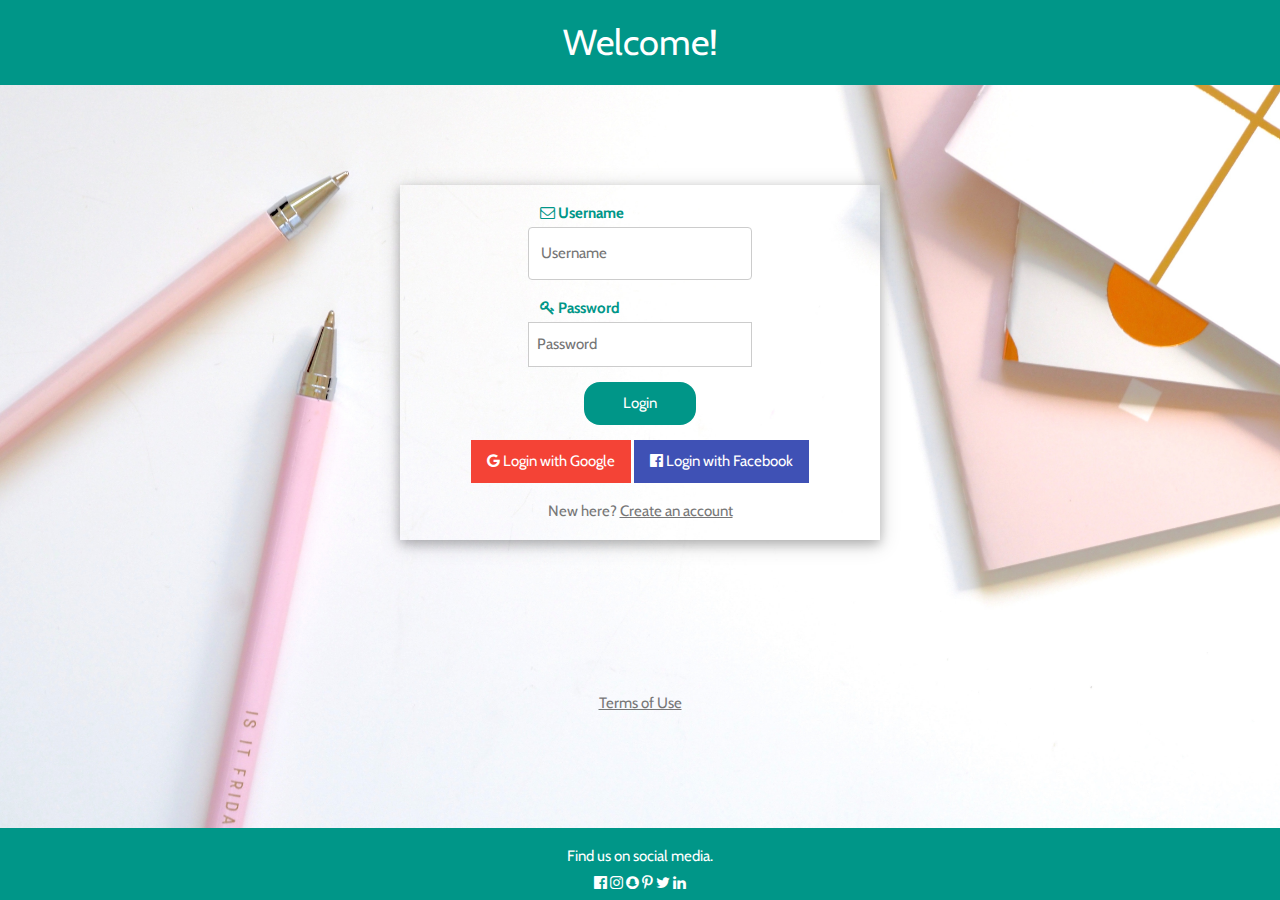
<file: index.html>
<!DOCTYPE html>
<html>
<title>Login</title>
<meta name="viewport" content="width=device-width, initial-scale=1">
<link rel="stylesheet" href="https://www.w3schools.com/w3css/4/w3.css">
<link rel='stylesheet' href='https://fonts.googleapis.com/css?family=Cabin'>
<link rel="stylesheet" href="https://cdnjs.cloudflare.com/ajax/libs/font-awesome/4.7.0/css/font-awesome.min.css">
<link rel="stylesheet" type="text/css" href="css/impluse_shopping.css"/>

<style>
    html,body,h1,h2,h3,h4,h5,h6 {font-family: "Cabin"}
</style>
<body class="bgimg">

  <header class="w3-container w3-teal w3-center">
    <h1>Welcome!</h1>
  </header>

  <div id="login" class="w3-container w3-center aligncenter">
    <form class="w3-container w3-card-4" autocomplete="off">
      <center>

      <p style="width:50%;">
        <label class="w3-text-teal w3-left"><i class="fa fa-envelope-o w3-hover-opacity"></i><b> Username</b></label>
        <input class="w3-input w3-border" placeholder="Username" id="username" type="text" value="" required>
      </p>

      <p style="width:50%;">
        <label class="w3-text-teal w3-left"><i class="fa fa-key w3-hover-opacity"></i><b> Password</b></label>
        <input class="w3-input w3-border" placeholder="Password" id="password" type="password" value="" required>
      </p>

      </center>
      <p>
        <a button class="w3-btn w3-round-xlarge w3-teal" style="width:25%;" onClick="processForm()">Login</a>
      </p>

      <p><button class="w3-btn w3-red"><i class="fa fa-google w3-hover-opacity"></i> Login with Google</button>
         <button class="w3-btn w3-indigo"><i class="fa fa-facebook-official w3-hover-opacity"></i> Login with Facebook</button>
      </p>

      <p>New here?
        <span><a href="">Create an account</a><span>
      </p>
    </form>

  </br></br></br></br></br>
    <p><a href="">Terms of Use</a></p>
  </div>

  <footer class="w3-container w3-teal w3-center w3-margin-top footer">
    <p>Find us on social media.</br>
    <i class="fa fa-facebook-official w3-hover-opacity onhover" onlick=""></i>
    <i class="fa fa-instagram w3-hover-opacity onhover" onlick=""></i>
    <i class="fa fa-snapchat w3-hover-opacity onhover" onlick=""></i>
    <i class="fa fa-pinterest-p w3-hover-opacity onhover" onlick=""></i>
    <i class="fa fa-twitter w3-hover-opacity onhover" onlick=""></i>
    <i class="fa fa-linkedin w3-hover-opacity onhover" onlick=""></i></p>
  </footer>

<script src="impulse_shopping.js"></script>

</body>
</html>
</file>
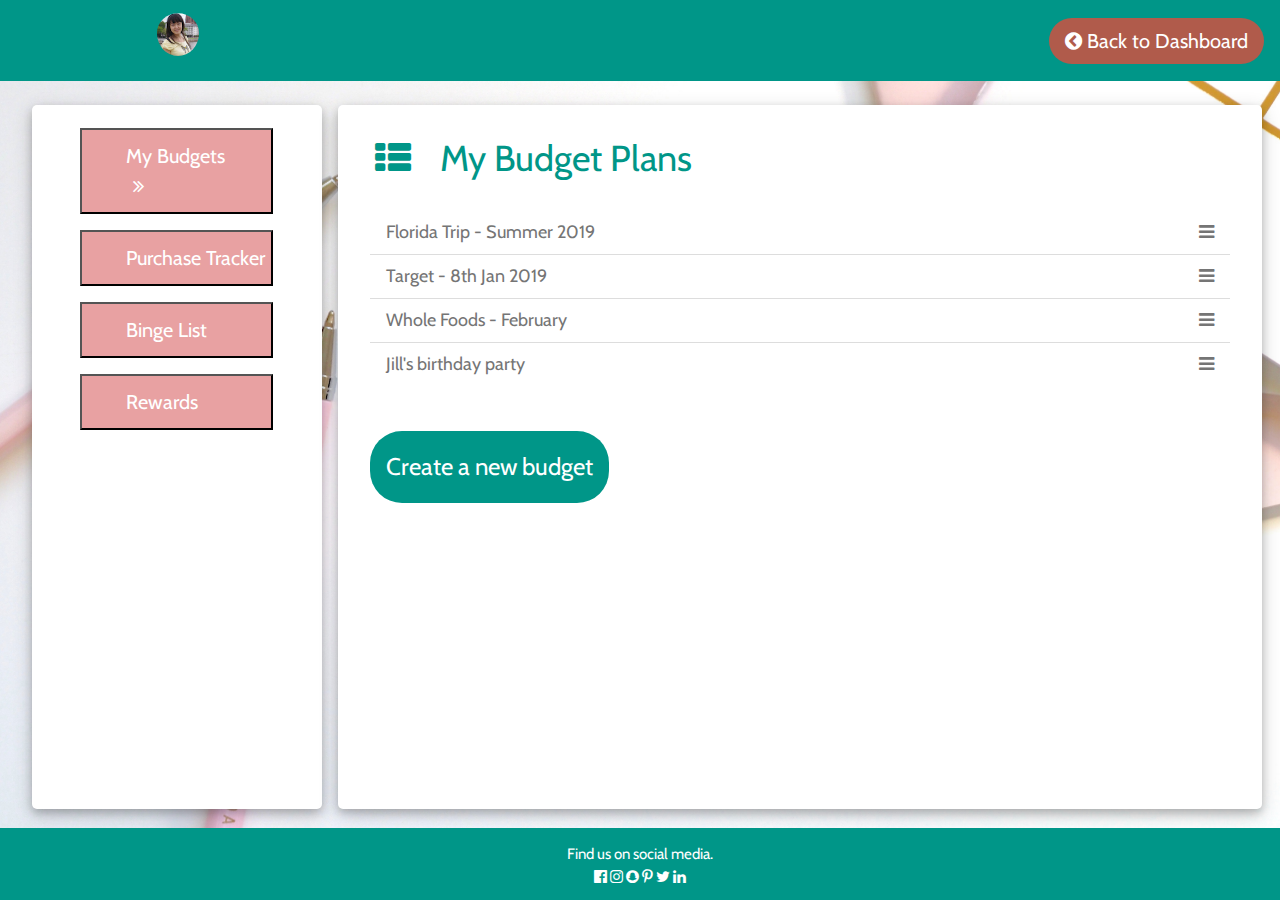
<file: budget_list.html>
<!DOCTYPE html>
<html>
<title>Budget List</title>
<meta charset="UTF-8">
<meta name="viewport" content="width=device-width, initial-scale=1">
<link rel="stylesheet" type="text/css" href="css/impluse_shopping.css"/>
<link rel="stylesheet" href="https://www.w3schools.com/w3css/4/w3.css">
<link rel='stylesheet' href='https://fonts.googleapis.com/css?family=Cabin'>
<link rel="stylesheet" href="https://cdnjs.cloudflare.com/ajax/libs/font-awesome/4.7.0/css/font-awesome.min.css">

<style>
  html,body,h1,h2,h3,h4,h5,h6 {font-family: "Cabin"}
</style>
<body class="w3-light-grey bgimg">

  <header class="w3-container w3-bar w3-teal header">
      <h1>
        <span class="profile-pic alignleft">
          <span><img src="images/QH2.jpg" style="width:13%;vertical-align:middle;padding-top: 1%;" class="w3-circle aligncenter onhover"></span>
        </span>

          <span class = "header-text inline-text">
          <span class="alignright">
            <button onclick="location.href = 'dashboard.html';" class="w3-button w3-round-xxlarge btn-size w3-hover-text-dark-gray" style="background-color:#b05b4b;">
              <i class="fa fa-chevron-circle-left"></i> Back to Dashboard</button>
          </span>
        </span>
      </h1>
  </header>

<!-- Page Container -->
<!----------------------------------------------------------------------------------------------------------------------------------------->
<table class="w3-table w3-margin" style="width:98%; height:80%">

    <tr>
        <td style="width:25%;">

              <div class="w3-container w3-white w3-margin-bottom container">
                <center>
                    <br>
                    <button onclick="location.href = 'budget_list.html';" style="background-color: #e8a1a2; text-align: left; width:75%;padding-left:17%"
                            class="w3-text-white w3-hover-grey onhover w3-hover-text-dark-gray">
                        <h4>My Budgets
                            <i class="w3-margin-right fa fa-angle-double-right fa-fw"></i></h4>
                    </button>
                    <button onclick="location.href = 'purchase_tracker.html';" style="background-color: #e8a1a2; text-align: left; width:75%;padding-left:17%"
                            class="w3-margin-top w3-text-white w3-hover-grey onhover w3-hover-text-dark-gray">
                        <h4>Purchase Tracker</h4>
                    </button>
                    <button onclick="location.href = 'binge_list.html';" style="background-color: #e8a1a2; text-align: left; width:75%;padding-left:17%"
                            class="w3-margin-top w3-text-white w3-hover-grey onhover w3-hover-text-dark-gray">
                        <h4>Binge List</h4>
                    </button>
                    <button onclick="location.href = 'rewards.html'" style="background-color: #e8a1a2; text-align: left; width:75%;padding-left:17%"
                            class="w3-margin-top w3-text-white w3-hover-grey onhover w3-hover-text-dark-gray">
                            <h4>Rewards
                            </h4>
                    </button>
                </center>
              </div>
        </td>
        <td>
          <div class="w3-container w3-white w3-margin-bottom w3-text-gray container">
            <h1 class="w3-text-teal w3-padding-16 w3-margin-left">
              <i class="w3-margin-right fa fa-th-list fa-fw w3-xxlarge w3-text-teal"></i>
              My Budget Plans
            </h1>


            <div class="w3-container">
              <ul class="w3-ul w3-large w3-padding-36" id="budget-list">
                <li id="li1"><span onclick="overlayOn()" class="onhover">Florida Trip - Summer 2019</span>

                  <div class="w3-dropdown-hover w3-right" style="background-color:white;">
                    <i class="fa fa-bars"></i>
                    <div class="w3-dropdown-content w3-bar-block w3-border w3-text-gray" style="right:0;">
                      <a href="#" class="w3-bar-item w3-button w3-medium" onclick="overlayOn()"><i class="fa fa-eye"></i> View details</a>
                      <a href="#" class="w3-bar-item w3-button w3-medium" onclick="location.href = 'purchase_tracker.html';"><i class="fa fa-credit-card"></i> Track purchase</a>
                      <a href="#" class="w3-bar-item w3-button w3-medium" onclick="deleteListItem(li1)"><i class="fa fa-trash"></i> Delete budget</a>
                    </div>
                  </div>

                </li>
                <li id="li2"><span onclick="overlayOn()" class="onhover">Target - 8th Jan 2019</span>
                  <div class="w3-dropdown-hover w3-right" style="background-color:white;">
                    <i class="fa fa-bars"></i>
                    <div class="w3-dropdown-content w3-bar-block w3-border w3-text-gray" style="right:0;">
                      <a href="#" class="w3-bar-item w3-button w3-medium" onclick="overlayOn()"><i class="fa fa-eye"></i> View details</a>
                      <a href="#" class="w3-bar-item w3-button w3-medium" onclick="location.href = 'purchase_tracker.html';"><i class="fa fa-credit-card"></i> Track purchase</a>
                      <a href="#" class="w3-bar-item w3-button w3-medium" onclick="deleteListItem(li2)"><i class="fa fa-trash"></i> Delete budget</a>
                    </div>
                  </div>
                </li>
                <li  id="li3"><span onclick="overlayOn()" class="onhover">Whole Foods - February</span>
                  <div class="w3-dropdown-hover w3-right" style="background-color:white;">
                    <i class="fa fa-bars"></i>
                    <div class="w3-dropdown-content w3-bar-block w3-border w3-text-gray" style="right:0;">
                      <a href="#" class="w3-bar-item w3-button w3-medium" onclick="overlayOn()"><i class="fa fa-eye"></i> View details</a>
                      <a href="#" class="w3-bar-item w3-button w3-medium" onclick="location.href = 'purchase_tracker.html';"><i class="fa fa-credit-card"></i> Track purchase</a>
                      <a href="#" class="w3-bar-item w3-button w3-medium" onclick="deleteListItem(li3)"><i class="fa fa-trash"></i> Delete budget</a>
                    </div>
                  </div>
                </li>
                <li  id="li4"><span onclick="overlayOn()" class="onhover">Jill's birthday party</span>
                  <div class="w3-dropdown-hover w3-right" style="background-color:white;">
                    <i class="fa fa-bars"></i>
                    <div class="w3-dropdown-content w3-bar-block w3-border w3-text-gray" style="right:0">
                      <a href="#" class="w3-bar-item w3-button w3-medium" onclick="overlayOn()"><i class="fa fa-eye"></i> View details</a>
                      <a href="#" class="w3-bar-item w3-button w3-medium" onclick="location.href = 'purchase_tracker.html';"><i class="fa fa-credit-card"></i> Track purchase</a>
                      <a href="#" class="w3-bar-item w3-button w3-medium" onclick="deleteListItem(li4)"><i class="fa fa-trash"></i> Delete budget</a>
                    </div>
                  </div>
                </li>
              </ul>
            </br></br>
              <div class="">
                <a href="new_budget.html" button class="w3-button w3-ripple w3-teal w3-round-xxlarge btn-size w3-hover-text-dark-gray">
                  <h3>Create a new budget</h3>
                </a>
              </div>

            </div>
          </div>
        </td>
    </tr>
</table>
<!----------------------------------------------------------------------------------------------------------------------------------------->



<!-- Dummy data for budget details -->
<div id="overlay">
  <div id="overlay-text" style="background-color: #e5f9f4;" class="w3-card-4">
    <center>
    <table class="w3-table-all w3-card">
      <tr>
        <th><i class="fa fa-tag"></i> Item</th>
        <th><i class="fa fa-usd"></i> Rate</th>
        <th><i class="fa fa-hashtag"></i> Quantity</th>
        <th><i class="fa fa-shopping-bag"></i> Total</th>
      </tr>
      <tr>
        <td>Boots</td>
        <td>200</td>
        <td>1</td>
        <td>200</td>
      </tr>
      <tr>
        <td>Prada handbag</td>
        <td>450</td>
        <td>1</td>
        <td>450</td>
      </tr>
      <tr>
        <td>Sunglasses</td>
        <td>150</td>
        <td>3</td>
        <td>450</td>
      </tr>
      <tr>
        <td class="td-total"><i class="fa fa-money"></i> Total spend (in $)</td>
        <td class="td-total"></td>
        <td class="td-total"></td>
        <td class="td-total">1100</td>
      </tr>

    </table>


      <p><button onclick="overlayOff()" style="width:20%;" class="w3-button w3-teal w3-round-xxlarge btn-size w3-hover-text-dark-gray">
        OK
      </button></p>
    </center>
  </div>
</div>

<!-- Footer -->

<footer class="w3-container w3-teal w3-center w3-margin-top footer">
  <p>Find us on social media.</br>
  <i class="fa fa-facebook-official w3-hover-opacity onhover" onlick=""></i>
  <i class="fa fa-instagram w3-hover-opacity onhover" onlick=""></i>
  <i class="fa fa-snapchat w3-hover-opacity onhover" onlick=""></i>
  <i class="fa fa-pinterest-p w3-hover-opacity onhover" onlick=""></i>
  <i class="fa fa-twitter w3-hover-opacity onhover" onlick=""></i>
  <i class="fa fa-linkedin w3-hover-opacity onhover" onlick=""></i></p>
</footer>

<script src="impulse_shopping.js"></script>

</body>
</html>
</file>
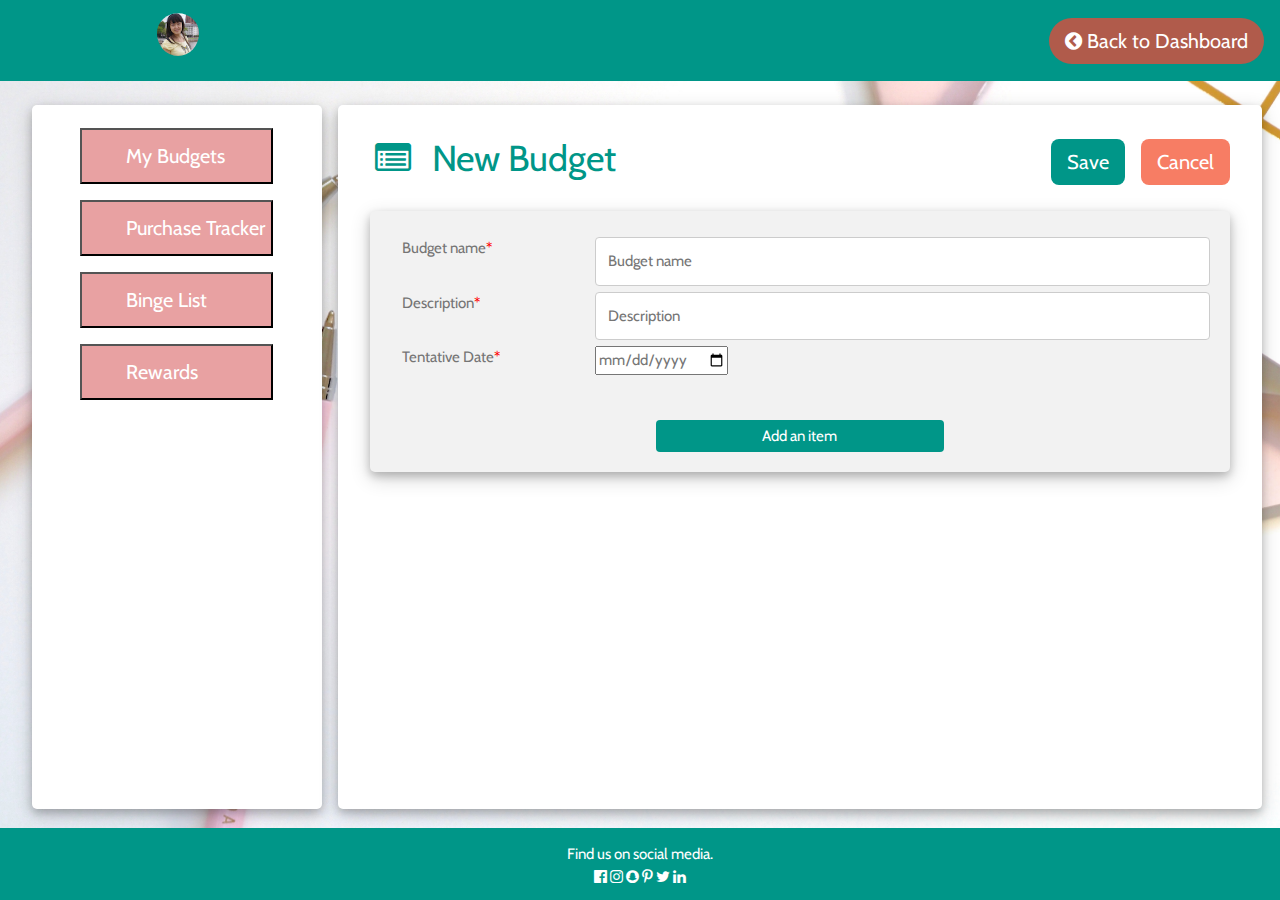
<file: new_budget.html>
<!DOCTYPE html>
<html>
<title>Binge List</title>
<meta charset="UTF-8">
<meta name="viewport" content="width=device-width, initial-scale=1">
<link rel="stylesheet" type="text/css" href="css/impluse_shopping.css"/>
<link rel="stylesheet" href="https://www.w3schools.com/w3css/4/w3.css">
<link rel='stylesheet' href='https://fonts.googleapis.com/css?family=Cabin'>
<link rel="stylesheet" href="https://cdnjs.cloudflare.com/ajax/libs/font-awesome/4.7.0/css/font-awesome.min.css">

<style>
    html,body,h1,h2,h3,h4,h5,h6 {font-family: "Cabin"}
</style>
<body class="w3-light-grey bgimg">

  <header class="w3-container w3-bar w3-teal header">
      <h1>
        <span class="profile-pic alignleft">
          <span><img src="images/QH2.jpg" style="width:13%;vertical-align:middle;padding-top: 1%;" class="w3-circle aligncenter onhover"></span>
        </span>

          <span class = "header-text inline-text">
          <span class="alignright">
            <button onclick="location.href = 'dashboard.html';" class="w3-button w3-round-xxlarge btn-size w3-hover-text-dark-gray" style="background-color:#b05b4b;">
              <i class="fa fa-chevron-circle-left"></i> Back to Dashboard</button>
          </span>
        </span>
      </h1>
  </header>

<!-- Page Container -->
<!----------------------------------------------------------------------------------------------------------------------------------------->
<table class="w3-table w3-margin" style="width:98%; height:80%">

    <tr>
        <td style="width:25%;">

              <div class="w3-container w3-white w3-margin-bottom container">
                  <!-- Functional buttons -->
                  <center>
                      <br>
                      <button onclick="location.href = 'budget_list.html';" style="background-color: #e8a1a2; text-align: left; width:75%;padding-left:17%"
                              class="w3-text-white w3-hover-grey onhover w3-hover-text-dark-gray">
                          <h4>My Budgets</h4>
                      </button>
                      <button onclick="location.href = 'purchase_tracker.html';" style="background-color: #e8a1a2; text-align: left; width:75%;padding-left:17%"
                              class="w3-margin-top w3-text-white w3-hover-grey onhover w3-hover-text-dark-gray">
                          <h4>Purchase Tracker</h4>
                      </button>
                      <button onclick="location.href = 'binge_list.html';" style="background-color: #e8a1a2; text-align: left; width:75%;padding-left:17%"
                              class="w3-margin-top w3-text-white w3-hover-grey onhover w3-hover-text-dark-gray">
                          <h4>Binge List</h4>
                      </button>
                      <button onclick="location.href = 'rewards.html'" style="background-color: #e8a1a2; text-align: left; width:75%;padding-left:17%"
                              class="w3-margin-top w3-text-white w3-hover-grey onhover w3-hover-text-dark-gray">
                              <h4>Rewards</h4>
                      </button>
                  </center>
              </div>
        </td>
        <td>
          <div class="w3-container w3-white w3-margin-bottom container">
            <h1 class="w3-text-teal w3-padding-16 w3-margin-left">
                <i class="w3-margin-right fa fa-list-alt fa-fw w3-xxlarge w3-text-teal"></i><span id="new-budget-title">New Budget</span>

                <span class="alignright">
                  <button onclick="cancelOverlayOn()" style="background-color:#f77d64;" class="w3-button w3-text-white w3-round-large btn-size w3-margin-right w3-hover-text-dark-gray">
                      Cancel
                  </button>
                </span>
                &nbsp &nbsp
                <span class="alignright">
                  <button onclick="saveOverlayOn()" class="w3-button w3-teal w3-round-large btn-size w3-margin-right w3-hover-text-dark-gray">
                      Save
                  </button>
                </span>
            </h1>

            <div class="container w3-margin-left w3-margin-right" style="height:auto;">

                <div class="row">
                  <div class="col-25 w3-text-gray">
                    <label for="budget_name">Budget name<span style="color:red">*</span></label>
                  </div>
                  <div class="col-75">
                    <input type="text" id="budget_name" name="budget_name" placeholder="Budget name" oninput="updateNewBudgetTitle()" required>
                  </div>
                </div>
                <div class="row w3-text-gray">
                  <div class="col-25">
                    <label for="description">Description<span style="color:red">*</span></label>
                  </div>
                  <div class="col-75 w3-text-gray">
                    <input type="text" id="description" name="description" placeholder="Description" required>
                  </div>
                </div>

                <div class="row w3-text-gray">
                  <div class="col-25">
                    <label for="est_date">Tentative Date<span style="color:red">*</span></label>
                  </div>
                  <div class="col-75">
                    <input class="w3-text-gray"type="date" id="est_date" onload="setDate()">
                  </div>
                </div>
                <br>
                <center>
                <div class="row" >

                  <div class="w3-container" id="budget-table-headers" style="display:none;">
                    <table class="w3-table-all w3-card-4" id="budgettableheaders">
                      <tr>
                        <th style="font-size: 15px;text-align:center;width:23%;"><i class="fa fa-tag"></i> Item</th>
                        <th style="font-size: 15px;text-align:center;width:23%;"><i class="fa fa-usd"></i> Rate</th>
                        <th style="font-size: 15px;text-align:center;width:23%;"><i class="fa fa-hashtag"></i> Quantity</th>
                        <th style="font-size: 15px;text-align:center;width:23%;"><i class="fa fa-shopping-bag"></i> Total</th>
                        <th style="text-align:center;width:8%;"></th>
                      </tr>
                    </table>
                  </div>

                  <div class="w3-container" id="budget-table" style="display:none;">
                    <table class="w3-table-all w3-card-4" id="budgettable">
                      <tr>
                        <td style="width:23%;"><input style="padding: 5px;color:#424c53;border: 1px solid teal;" type="text" id="itemname" name="itemname" placeholder="Item name"></td>
                        <td style="width:23%;"><input style="padding: 5px;color:#424c53;border: 1px solid teal;" type="text" id="itemrate" name="itemrate" placeholder="Estimated rate" oninput="checkPrice()"></td>
                        <td style="width:23%;"><input style="padding: 5px;color:#424c53;border: 1px solid teal;" type="text" id="qty" name="qty" placeholder="Quantity" oninput="calculateItemTotal()"></td>
                        <td style="width:23%;padding: 5px;text-align:center;color:#424c53;" id="itemtotal"></td>
                        <td style="width:8%;text-align:center;color:#424c53;"><i class="fa fa-floppy-o w3-large onhover" onclick="saveRow()"></i> <i class="fa fa-trash w3-large onhover" onclick="deleteBudgetInputRow()"></i></td>
                      </tr>

                    </table>
                  </div>
                  <div class="w3-container" id="budget-table-details" style="display:none;">
                    <table class="w3-table-all w3-card-4 w3-text-dark-gray" id="budgettabledetails">
                    </table>
                  </div>


                  <div class="w3-container" id="budget-total" style="display:none;">
                    <table class="w3-table-all" id="budgettotal">
                      <tr>
                        <td class="td-total" style="width:69%;"><i class="fa fa-money"></i> Total budget estimate:</td>
                        <td class="td-total" style="width:23%;text-align:center;" id="budget-amount">0</td>
                        <td style="width:8%;"></td>
                      </tr>
                    </table>
                  </div>

                  <br>
                  <input class="w3-teal" type="submit" value="Add an item" onclick="updatebudgetTable()">
                </div>
              </center>
            </div>
          </div>
        </td>
    </tr>
</table>
<!----------------------------------------------------------------------------------------------------------------------------------------->


<!-- Overlay block -->
<div id="overlay">
  <div id="overlay-text-save-cancel">

    <div class="w3-card-4 w3-text-dark-gray" style="width:100%;height:100%;padding-top:55px;padding-right:10px;padding-left:10px;background-color:#e5f9f4">
      <center>
        <span id="overlayMsg"></span><br><br>

        <span id="cancelButtons" style="display:none;">
          <button onclick="overlayOff('back')" style="width:auto; background-color:#f77d64;padding:15px;" class="w3-button w3-round-xxlarge btn-size w3-hover-text-dark-gray">
            Take me back!
          </button>&nbsp &nbsp
          <button onclick="overlayOff('cancel')" style="width:auto;padding:15px;" class="w3-button w3-teal w3-round-xxlarge btn-size w3-hover-text-dark-gray">
            Continue
          </button>
        </span>


        <span id="okButton" style="display:none;">
          <button onclick="overlayOff('save')" style="width:auto;padding:15px;" class="w3-button w3-teal w3-round-xxlarge btn-size w3-hover-text-dark-gray">
            Great <i class="fa fa-thumbs-o-up"></i>
          </button>
        </span>

        <span id="saveButtons" style="display:none;">
          <button onclick="overlayOff('edit')" style="width:auto;padding:15px;" class="w3-button w3-teal w3-round-xxlarge btn-size w3-hover-text-dark-gray">
            Okay
          </button>
          <!-- <button onclick="overlayOff('okay')" style="width:30%;" class="w3-button w3-deep-orange w3-round-xxlarge btn-size w3-hover-text-dark-gray">
            Okay
          </button> -->
        </span>
      </center>
  </div>

  </div>
</div>
<!-- Footer -->

<footer class="w3-container w3-teal w3-center w3-margin-top footer">
  <p>Find us on social media.</br>
  <i class="fa fa-facebook-official w3-hover-opacity onhover" onlick=""></i>
  <i class="fa fa-instagram w3-hover-opacity onhover" onlick=""></i>
  <i class="fa fa-snapchat w3-hover-opacity onhover" onlick=""></i>
  <i class="fa fa-pinterest-p w3-hover-opacity onhover" onlick=""></i>
  <i class="fa fa-twitter w3-hover-opacity onhover" onlick=""></i>
  <i class="fa fa-linkedin w3-hover-opacity onhover" onlick=""></i></p>
</footer>

<script src="impulse_shopping.js">
</script>

</body>
</html>
</file>
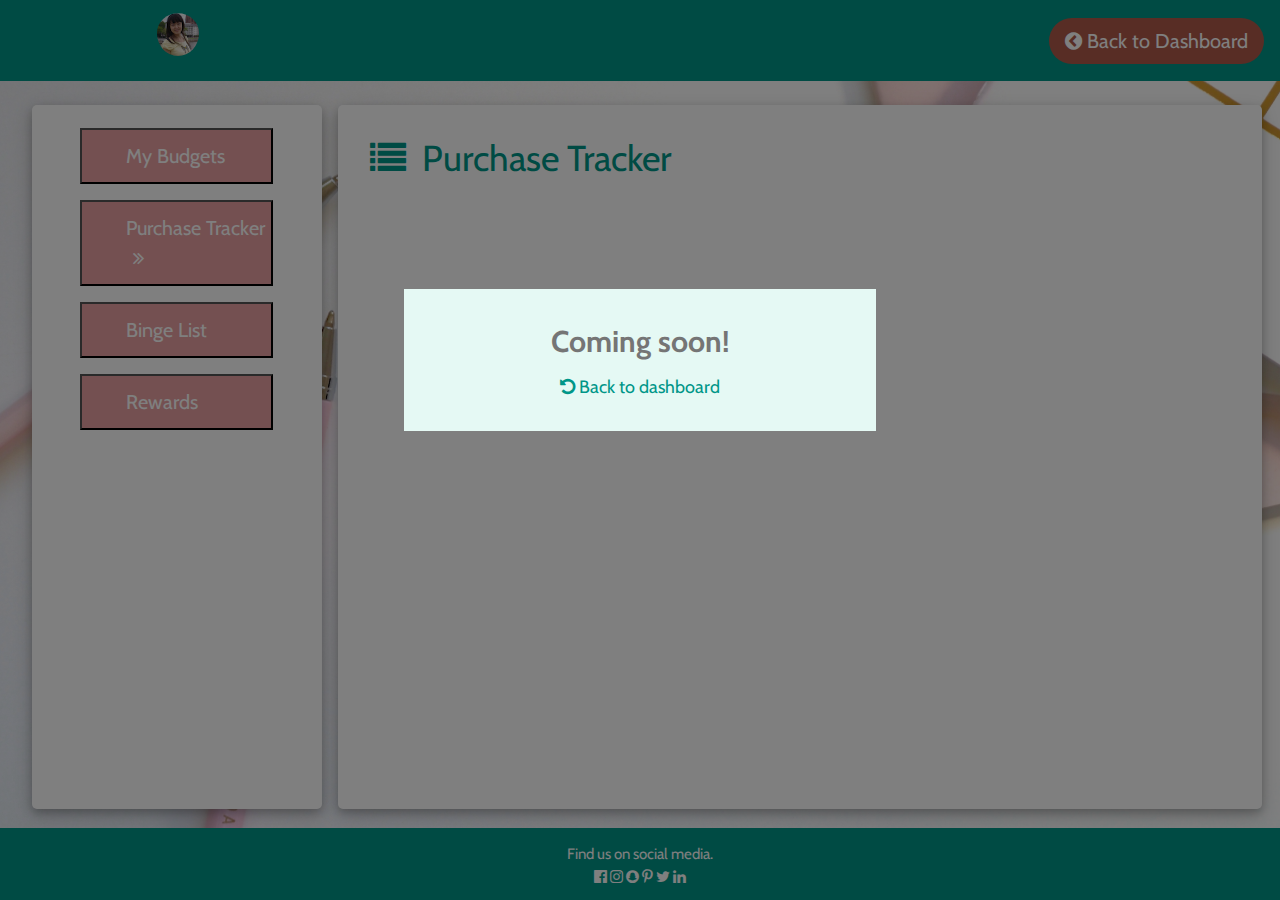
<file: purchase_tracker.html>
<!DOCTYPE html>
<html>
<title>Purchase Tracker</title>
<meta charset="UTF-8">
<meta name="viewport" content="width=device-width, initial-scale=1">
<link rel="stylesheet" type="text/css" href="css/impluse_shopping.css"/>
<link rel="stylesheet" href="https://www.w3schools.com/w3css/4/w3.css">
<link rel='stylesheet' href='https://fonts.googleapis.com/css?family=Cabin'>
<link rel="stylesheet" href="https://cdnjs.cloudflare.com/ajax/libs/font-awesome/4.7.0/css/font-awesome.min.css">

<style>
    html,body,h1,h2,h3,h4,h5,h6 {font-family: "Cabin"}
</style>
<body class="w3-light-grey bgimg">

  <header class="w3-container w3-bar w3-teal header">
      <h1>
        <span class="profile-pic alignleft">
          <span><img src="images/QH2.jpg" style="width:13%;vertical-align:middle;padding-top: 1%;" class="w3-circle aligncenter onhover"></span>
        </span>

          <span class = "header-text inline-text">
          <span class="alignright">
            <button onclick="location.href = 'dashboard.html';" class="w3-button w3-round-xxlarge btn-size w3-hover-text-dark-gray" style="background-color:#b05b4b;">
              <i class="fa fa-chevron-circle-left"></i> Back to Dashboard</button>
          </span>
        </span>
      </h1>
  </header>

<!-- Page Container -->
<!----------------------------------------------------------------------------------------------------------------------------------------->
<table class="w3-table w3-margin" style="width:98%; height:80%">

    <tr>
        <td style="width:25%;">

              <div class="w3-container w3-white w3-margin-bottom container">
                  <!-- Functional buttons -->
                  <center>
                      <br>
                      <button onclick="location.href = 'budget_list.html';" style="background-color: #e8a1a2; text-align: left; width:75%;padding-left:17%"
                              class="w3-text-white w3-hover-grey onhover w3-hover-text-dark-gray">
                          <h4>My Budgets</h4>
                      </button>
                      <button onclick="location.href = 'purchase_tracker.html';" style="background-color: #e8a1a2; text-align: left; width:75%;padding-left:17%"
                              class="w3-margin-top w3-text-white w3-hover-grey onhover w3-hover-text-dark-gray">
                          <h4>Purchase Tracker
                              <i class="w3-margin-right fa fa-angle-double-right fa-fw"></i></h4>
                      </button>
                      <button onclick="location.href = 'binge_list.html';" style="background-color: #e8a1a2; text-align: left; width:75%;padding-left:17%"
                              class="w3-margin-top w3-text-white w3-hover-grey onhover w3-hover-text-dark-gray">
                          <h4>Binge List</h4>
                      </button>
                      <button onclick="location.href = 'rewards.html'" style="background-color: #e8a1a2; text-align: left; width:75%;padding-left:17%"
                              class="w3-margin-top w3-text-white w3-hover-grey onhover w3-hover-text-dark-gray">
                              <h4>Rewards</h4>
                      </button>
                  </center>
              </div>
        </td>
        <td>
          <div class="w3-container w3-white w3-margin-bottom container">
            <h1 class="w3-text-teal w3-padding-16 w3-margin-left">
                <i class="w3-margin-right fa fa-list w3-xxlarge w3-text-teal"></i>Purchase Tracker
            </h1>
          </div>
        </td>
    </tr>
</table>
<!----------------------------------------------------------------------------------------------------------------------------------------->


<!-- End Page Container -->
<div id="overlay" style="display: block;" onclick="location.href = 'dashboard.html';">
<div id="overlay-text" style="width:40%;">
    <center class="w3-text-gray" style="background-color: #e5f9f4; padding: 20px">
      <h2><b>Coming soon!</b></h2>
      <h5 class="w3-text-teal"><i class="fa fa-undo"></i> Back to dashboard</h5>
    </center>
</div>
</div>

<!-- Footer -->
<footer class="w3-container w3-teal w3-center w3-margin-top footer">
    <p>Find us on social media.</br>
        <i class="fa fa-facebook-official w3-hover-opacity"></i>
        <i class="fa fa-instagram w3-hover-opacity"></i>
        <i class="fa fa-snapchat w3-hover-opacity"></i>
        <i class="fa fa-pinterest-p w3-hover-opacity"></i>
        <i class="fa fa-twitter w3-hover-opacity"></i>
        <i class="fa fa-linkedin w3-hover-opacity"></i></p>
</footer>

<script src="impulse_shopping.js"></script>

</body>
</html>
</file>
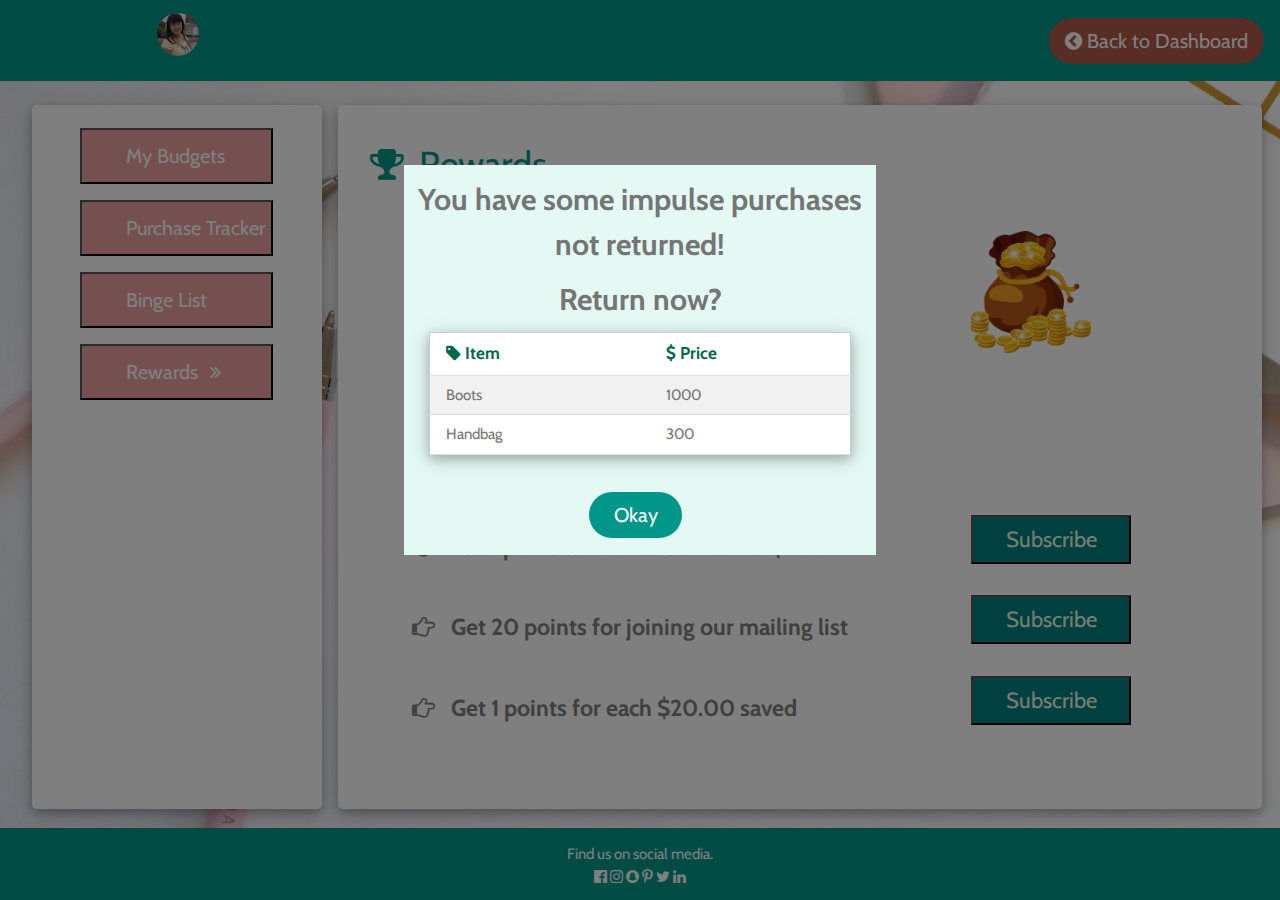
<file: rewards.html>
<!DOCTYPE html>
<html>
<title>Rewards</title>
<meta charset="UTF-8">
<meta name="viewport" content="width=device-width, initial-scale=1">
<link rel="stylesheet" type="text/css" href="css/impluse_shopping.css"/>
<link rel="stylesheet" href="https://www.w3schools.com/w3css/4/w3.css">
<link rel='stylesheet' href='https://fonts.googleapis.com/css?family=Cabin'>
<link rel="stylesheet" href="https://cdnjs.cloudflare.com/ajax/libs/font-awesome/4.7.0/css/font-awesome.min.css">

<style>
    html,body,h1,h2,h3,h4,h5,h6 {font-family: "Cabin"}
</style>
<body class="w3-light-grey bgimg">

  <header class="w3-container w3-bar w3-teal header">
      <h1>
        <span class="profile-pic alignleft">
          <span><img src="images/QH2.jpg" style="width:13%;vertical-align:middle;padding-top: 1%;" class="w3-circle aligncenter onhover"></span>
        </span>

          <span class = "header-text inline-text">
          <span class="alignright">
            <button onclick="location.href = 'dashboard.html';" class="w3-button w3-round-xxlarge btn-size w3-hover-text-dark-gray" style="background-color:#b05b4b;">
              <i class="fa fa-chevron-circle-left"></i> Back to Dashboard</button>
          </span>
        </span>
      </h1>
  </header>

<!-- Page Container -->
<!----------------------------------------------------------------------------------------------------------------------------------------->
<table class="w3-table w3-margin" style="width:98%; height:80%">

    <tr>
        <td style="width:25%;">

              <div class="w3-container w3-white w3-margin-bottom container">
                  <!-- Functional buttons -->
                  <center>
                      <br>
                      <button onclick="location.href = 'budget_list.html';" style="background-color: #e8a1a2; text-align: left; width:75%;padding-left:17%"
                              class="w3-text-white w3-hover-grey onhover w3-hover-text-dark-gray">
                          <h4>My Budgets</h4>
                      </button>
                      <button onclick="location.href = 'purchase_tracker.html';" style="background-color: #e8a1a2; text-align: left; width:75%;padding-left:17%"
                              class="w3-margin-top w3-text-white w3-hover-grey onhover w3-hover-text-dark-gray">
                          <h4>Purchase Tracker</h4>
                      </button>
                      <button onclick="location.href = 'binge_list.html';" style="background-color: #e8a1a2; text-align: left; width:75%;padding-left:17%"
                              class="w3-margin-top w3-text-white w3-hover-grey onhover w3-hover-text-dark-gray">
                          <h4>Binge List</h4>
                      </button>
                      <button onclick="location.href = 'rewards.html'" style="background-color: #e8a1a2; text-align: left; width:75%;padding-left:17%"
                              class="w3-margin-top w3-text-white w3-hover-grey onhover w3-hover-text-dark-gray">
                              <h4>Rewards
                                  <i class="w3-margin-right fa fa-angle-double-right fa-fw"></i>
                              </h4>
                      </button>
                  </center>
              </div>
        </td>
        <td>
          <div class="w3-container w3-white w3-margin-bottom container">
            <h1 class="w3-text-teal w3-padding-16 w3-margin">
                <i class="w3-margin-right fa fa-trophy w3-xxlarge w3-text-teal"></i>Rewards
            </h1>


            <table class="w3-table w3-margin" style="width:95%;">

                <tr>
                    <td style="width:70%;padding-left:5%">
                      <p><b style="font-size: 28px;color:#f77d64">You have 130 points as of now!</b></p>
                      <p><b style="font-size: 23px; color:gray;">Each point can be redeemed for $1.00</b></p>
                      <p><b style="font-size: 23px; color:gray;">Use your points to purchase Venmo Points</b></p>
                    </td>
                    <td>
                        <img src="images/rewards.png" style="max-width: 50%; height: auto;">
                    </td>
                </tr>
            </table>
            <br>
            <b style="font-size: 28px;padding-left:5%" class="w3-text-teal w3-margin">How to earn Points?</b>

            <table class="w3-table w3-margin" style="width:95%;">
                <tr>
                    <td style="width:70%;padding-left:5%">
                      <p><b style="display: block; font-size: 23px; color:gray;">
                        <i class="w3-margin-right fa fa-hand-o-right"></i>Each point can be redeemed for $1.00</b></p>
                    </td>
                    <td>
                      <button style="display: block; width: 160px ;padding: 6px; background-color: teal; color: #edffe5;font-size: 22px;"
                              class="onhover" type="button" id="sub1" onclick="changeSub1()">Subscribe</button>
                    </td>
                </tr>

                <tr>
                    <td style="width:70%;padding-left:5%">
                      <p><b style="display: block; font-size: 23px; color:gray;">
                          <i class="w3-margin-right fa fa-hand-o-right"></i>Get 20 points for joining our mailing list</b></p>
                    </td>
                    <td>
                      <button style="display: block; width: 160px ;padding: 6px; background-color: teal; color: #edffe5;font-size: 22px;"
                        class="onhover" type="button" id="sub2" onclick="changeSub2()">Subscribe</button>
                    </td>
                </tr>

                <tr>
                    <td style="width:70%;padding-left:5%">
                      <p><b style="display: block; font-size: 23px; color:gray;">
                          <i class="w3-margin-right fa fa-hand-o-right"></i>Get 1 points for each $20.00 saved</b></p>
                    </td>
                    <td>
                      <button style="display: block; width: 160px ;padding: 6px; background-color: teal; color: #edffe5;font-size: 22px;"
                              class="onhover" type="button" id="sub3" onclick="changeSub3()">Subscribe</button>
                    </td>
                </tr>
              </table>
          </div>
        </td>
    </tr>
</table>
<!----------------------------------------------------------------------------------------------------------------------------------------->

<!-- End Page Container -->
<div id="overlay" style="display: block;">
<div id="overlay-text" style="width:40%;">
    <center class="w3-text-gray" style="background-color: #e5f9f4; padding: 2px">
      <h2><b>You have some impulse purchases not returned!</b></h2>
      <h2><b>Return now?</b></h2>


      <table class="w3-table-all w3-card-4" style="width:90%;">
          <tr>
              <th><i class="fa fa-tag"></i> Item</th>
              <th><i class="fa fa-usd"></i> Price</th>
          </tr>
          <tr>
              <td>Boots</td>
              <td>1000</td>
          </tr>
          <tr>
              <td>Handbag</td>
              <td>300</td>
          </tr>
        </table>
        <br>
        <!-- <p><button onclick="location.href = 'binge_List.html';" style="width:20%;" class="w3-button w3-teal w3-round-xxlarge btn-size"> -->
        <p><button onclick="alertOff()" style="width:20%;" class="w3-button w3-teal w3-round-xxlarge btn-size w3-hover-text-dark-gray">
            Okay</button>&nbsp &nbsp
        <!--<button onclick="alertOff()" style="width:20%;background-color:#f77d64;" class="w3-button w3-text-white w3-round-xxlarge btn-size w3-hover-text-dark-gray">-->
            <!--No</button>-->
        </p>
    </center>
</div>
</div>

<!-- Footer -->
<footer class="w3-container w3-teal w3-center w3-margin-top footer">
    <p>Find us on social media.</br>
        <i class="fa fa-facebook-official w3-hover-opacity"></i>
        <i class="fa fa-instagram w3-hover-opacity"></i>
        <i class="fa fa-snapchat w3-hover-opacity"></i>
        <i class="fa fa-pinterest-p w3-hover-opacity"></i>
        <i class="fa fa-twitter w3-hover-opacity"></i>
        <i class="fa fa-linkedin w3-hover-opacity"></i></p>
</footer>

<script src="impulse_shopping.js"></script>

</body>
</html>
</file>
<file: css/impluse_shopping.css>
body,h1,h2,h3,h4,h5,h6 {font-family: "Lato", sans-serif;}
body, html {
  height: 100%;
  color: #777;
  line-height: 1.8;
  overflow: auto;
}

/* background image*/
.bgimg {
  background-attachment: fixed;
  background-position: center;
  background-repeat: no-repeat;
  background-size: cover;
  background-image: url("../images/budget_list2.jpg");
}

.container{
  height:100%;
  overflow: auto;
  box-shadow: 0 4px 8px 0 rgba(0, 0, 0, 0.2), 0 6px 20px 0 rgba(0, 0, 0, 0.19);
  overflow-x: auto;
}

img {
  max-width: 20%;
  height: auto;
  object-fit:contain;
}
h1{
  vertical-align: middle;
}

.profile-pic{
  width:26%;
  object-fit:contain;
}

.header{
  height: 9%;
  width: 100%;
  background-color: #5b9291;
  vertical-align: middle;
}

.header-text{
  float: right;
}

.footer{
  height: 8%;
  width: 100%;
  float: right;
  position: absolute;
  bottom: 0;
  background-color: #5b9291;
}

.display{
  height:560px;
  width:100%;
  float: right;
}

.side-bar{
  height:80%;
  width:20%;
  position: absolute;
  bottom: 10%;
}
.menu-option{
  text-shadow:1px 1px 0 #444;
  font-weight: bold;
  color: indigo;
}

.inline-text{
  display: inline;
}

.alignright{
  float:right;
}
.alignleft{
  float:left;
}
.aligncenter{
  margin-left: auto;
  margin-right: auto;
  display: block;
}

.onhover{
  cursor:pointer;
}

.btn-size{
  font-size: 20px;
  word-wrap: break-word;
  max-width: 100%;
  max-height: 100%;
  object-fit:scale-down;
}

#login{
  width:40%;
  padding-top: 100px;
}

#overlay {
  position: fixed;
  display: none;
  width: 100%;
  height: 100%;
  top: 0;
  left: 0;
  right: 0;
  bottom: 0;
  background-color: rgba(0,0,0,0.5);
  z-index: 2;
  cursor: pointer;
}

#overlay-text{
  position: absolute;
  width:40%;
  height:auto;
  top: 40%;
  left: 50%;
  font-size: 15px;
  padding: 20px;
  color: #024F67;
  transform: translate(-50%,-50%);
  -ms-transform: translate(-50%,-50%);
}

#overlay-text-save-cancel{
  text-align: center;
  position: absolute;
  width:45%;
  height:35%;
  top: 40%;
  left: 50%;
  font-size: 20px;
  padding: 50px;
  color: white;
  transform: translate(-50%,-50%);
  -ms-transform: translate(-50%,-50%);
}

th{
  font-weight: bold;
  font-size: 17px;
  color: #02674C;
}

.td-total{
  font-size: 18px;
  color: #024F67;
}

#budget-table{
}


input[type=text]{
  width: 100%;
  padding: 12px;
  border: 1px solid #ccc;
  border-radius: 4px;
  box-sizing: border-box;
  resize: vertical;
  color:#424c53;
}

/* Style the label to display next to the inputs */
label {
  padding-left: 12px;
  display: inline-block;
}

/* Style the submit button */
input[type=submit] {
  background-color: grey;
  color: white;
  padding: 5px 25px;
  border: none;
  border-radius: 4px;
  cursor: pointer;
  width:35%;
}

/* Style the container */
.container {
  border-radius: 5px;
  background-color: #f2f2f2;
  padding: 20px;
}

/* Floating column for labels: 25% width */
.col-25 {
  float: left;
  width: 25%;
  margin-top: 6px;
}

/* Floating column for inputs: 75% width */
.col-75 {
  float: left;
  width: 75%;
  margin-top: 6px;
}

/* Clear floats after the columns */
.row:after {
  content: "";
  display: table;
  clear: both;
}

/* Responsive layout - when the screen is less than 600px wide, make the two columns stack on top of each other instead of next to each other */
@media screen and (max-width: 600px) {
  .col-25, .col-75, input[type=submit] {
    width: 100%;
    margin-top: 0;
  }
}

/* Turn off parallax scrolling for tablets and phones */

}
</file>
